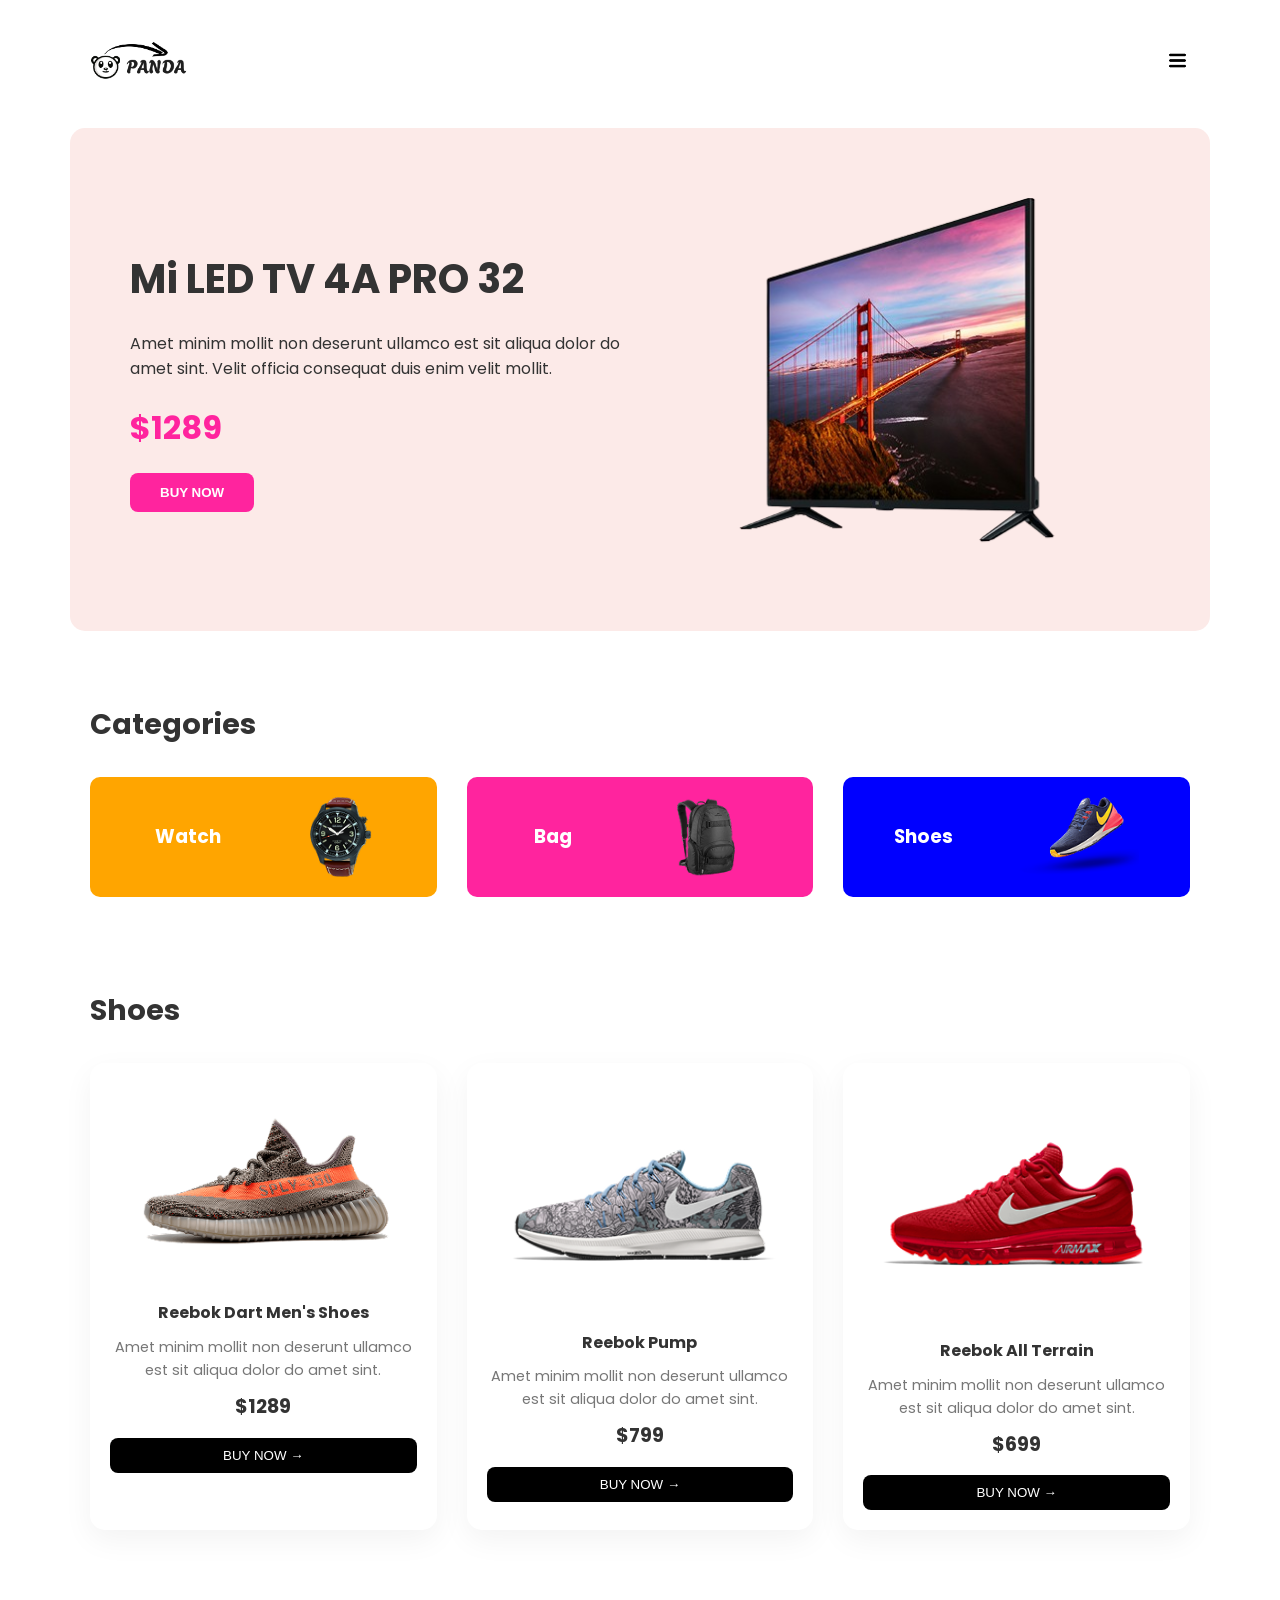
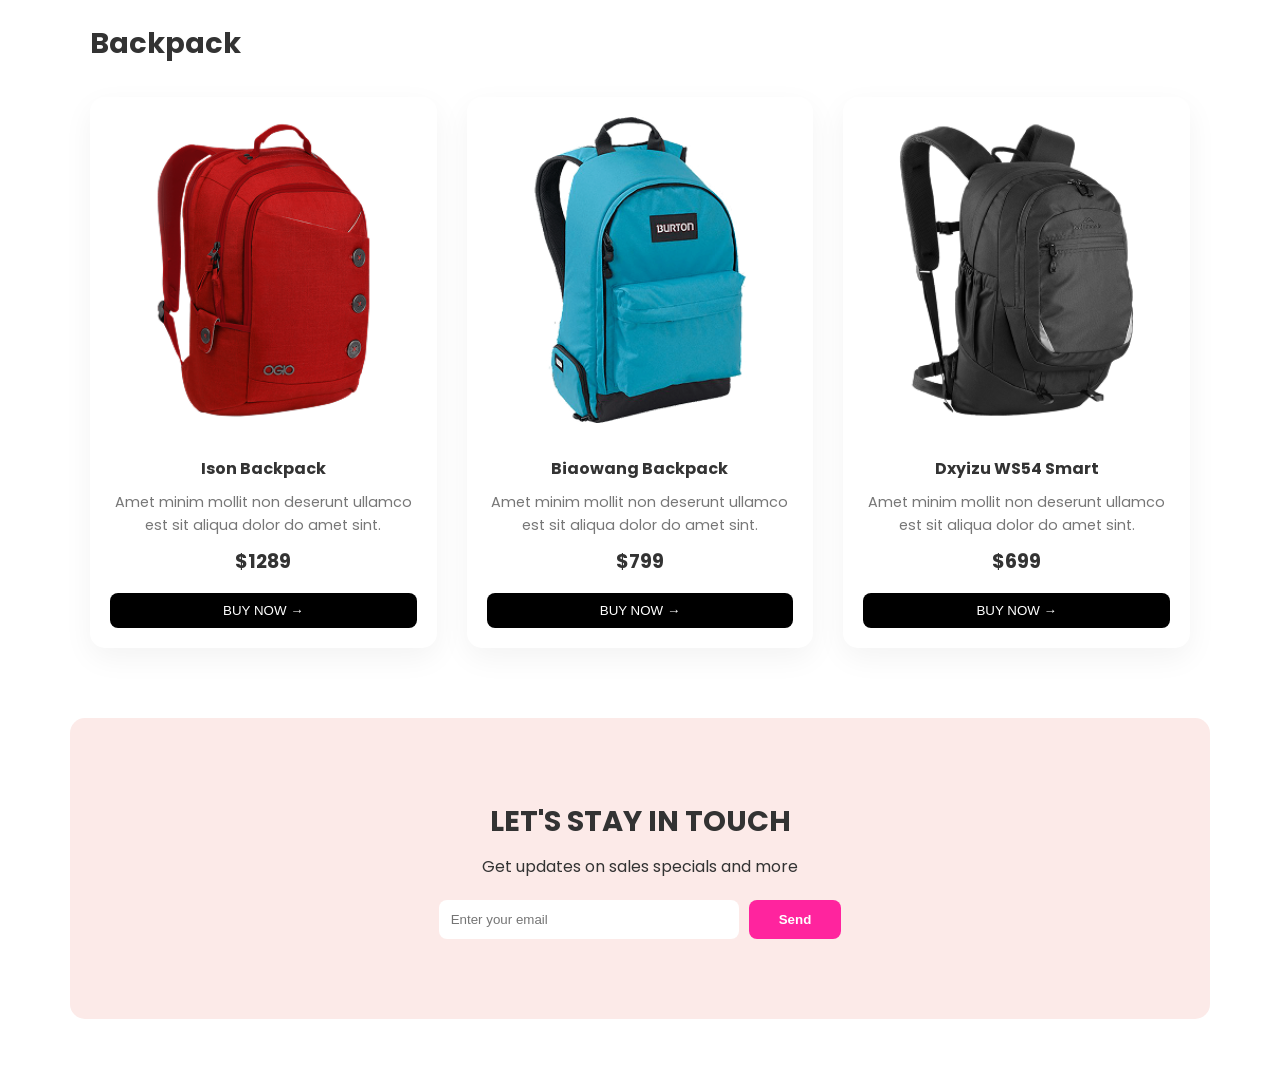
<file: index.html>
<!DOCTYPE html>
<html lang="en">

<head>
    <meta charset="UTF-8">
    <meta name="viewport" content="width=device-width, initial-scale=1.0">
    <title>Goods Panda | Ecommerce Landing Page</title>
    <link rel="stylesheet" href="style.css">
    <link href="https://fonts.googleapis.com/css2?family=Poppins:wght@300;400;600;700&display=swap" rel="stylesheet">
</head>

<body>

    <header class="container">
        <nav class="navbar">
            <div class="logo">
                <img src="assets/logo.png" alt="Panda Logo">
            </div>
            <div class="menu-icon">
                <img src="assets/menu-bar.png" alt="Menu">
            </div>
        </nav>
    </header>

    <section class="container hero-section">
        <div class="hero-content">
            <h1>Mi LED TV 4A PRO 32</h1>
            <p>Amet minim mollit non deserunt ullamco est sit aliqua dolor do amet sint. Velit officia consequat duis
                enim velit mollit.</p>
            <h2 class="price">$1289</h2>
            <button class="btn-pink">BUY NOW</button>
        </div>
        <div class="hero-image">
            <img src="assets/hero-tv.png" alt="Mi TV">
        </div>
    </section>

    <section class="container">
        <h2 class="section-title">Categories</h2>
        <div class="categories-grid">
            <div class="cat-card cat-watch">
                <h3>Watch</h3>
                <img src="assets/category-watch.png" alt="Watch">
            </div>
            <div class="cat-card cat-bag">
                <h3>Bag</h3>
                <img src="assets/category-bag.png" alt="Bag">
            </div>
            <div class="cat-card cat-shoe">
                <h3>Shoes</h3>
                <img src="assets/category-shoe.png" alt="Shoes">
            </div>
        </div>
    </section>

    <section class="container product-section">
        <h2 class="section-title">Shoes</h2>
        <div class="product-grid">
            <div class="product-card">
                <img src="assets/shoe-1.png" alt="Shoe 1">
                <h4>Reebok Dart Men's Shoes</h4>
                <p>Amet minim mollit non deserunt ullamco est sit aliqua dolor do amet sint.</p>
                <h5>$1289</h5>
                <button class="btn-black">BUY NOW &rarr;</button>
            </div>
            <div class="product-card">
                <img src="assets/shoe-2.png" alt="Shoe 2">
                <h4>Reebok Pump</h4>
                <p>Amet minim mollit non deserunt ullamco est sit aliqua dolor do amet sint.</p>
                <h5>$799</h5>
                <button class="btn-black">BUY NOW &rarr;</button>
            </div>
            <div class="product-card">
                <img src="assets/shoe-3.png" alt="Shoe 3">
                <h4>Reebok All Terrain</h4>
                <p>Amet minim mollit non deserunt ullamco est sit aliqua dolor do amet sint.</p>
                <h5>$699</h5>
                <button class="btn-black">BUY NOW &rarr;</button>
            </div>
        </div>
    </section>

    <section class="container product-section">
        <h2 class="section-title">Backpack</h2>
        <div class="product-grid">
            <div class="product-card">
                <img src="assets/bag-1.png" alt="Bag 1">
                <h4>Ison Backpack</h4>
                <p>Amet minim mollit non deserunt ullamco est sit aliqua dolor do amet sint.</p>
                <h5>$1289</h5>
                <button class="btn-black">BUY NOW &rarr;</button>
            </div>
            <div class="product-card">
                <img src="assets/bag-2.png" alt="Bag 2">
                <h4>Biaowang Backpack</h4>
                <p>Amet minim mollit non deserunt ullamco est sit aliqua dolor do amet sint.</p>
                <h5>$799</h5>
                <button class="btn-black">BUY NOW &rarr;</button>
            </div>
            <div class="product-card">
                <img src="assets/bag-3.png" alt="Bag 3">
                <h4>Dxyizu WS54 Smart</h4>
                <p>Amet minim mollit non deserunt ullamco est sit aliqua dolor do amet sint.</p>
                <h5>$699</h5>
                <button class="btn-black">BUY NOW &rarr;</button>
            </div>
        </div>
    </section>

    <section class="container newsletter-section">
        <div class="newsletter-content">
            <h3>LET'S STAY IN TOUCH</h3>
            <p>Get updates on sales specials and more</p>
            <div class="subscribe-form">
                <input type="email" placeholder="Enter your email">
                <button class="btn-pink">Send</button>
            </div>
        </div>
    </section>

</body>

</html>
</file>
<file: style.css>
* {
    margin: 0;
    padding: 0;
    box-sizing: border-box;
}

body {
    font-family: 'Poppins', sans-serif;
    color: #333;
    line-height: 1.6;
}

.container {
    max-width: 1140px;
    margin: 0 auto;
    padding: 20px;
}

.navbar {
    display: flex;
    justify-content: space-between;
    align-items: center;
    padding: 20px 0;
}

.logo img {
    height: 40px;
}

.menu-icon img {
    height: 25px;
    cursor: pointer;
}

.hero-section {
    background-color: #fceae8;
    border-radius: 15px;
    display: flex;
    align-items: center;
    padding: 60px;
    margin-bottom: 50px;
}

.hero-content {
    flex: 1;
}

.hero-image {
    flex: 1;
    text-align: center;
}

.hero-image img {
    width: 100%;
    max-width: 400px;
}

.hero-content h1 {
    font-size: 2.5rem;
    margin-bottom: 20px;
}

.price {
    color: #FF249E;
    font-size: 2rem;
    margin: 20px 0;
}

.btn-pink {
    background-color: #FF249E;
    color: white;
    border: none;
    padding: 12px 30px;
    border-radius: 8px;
    cursor: pointer;
    font-weight: 600;
}

.section-title {
    margin-bottom: 30px;
    font-size: 1.8rem;
}

.categories-grid {
    display: grid;
    grid-template-columns: repeat(3, 1fr);
    gap: 30px;
    margin-bottom: 50px;
}

.cat-card {
    display: flex;
    justify-content: space-around;
    align-items: center;
    padding: 20px;
    border-radius: 10px;
    color: white;
}

.cat-card img {
    height: 80px;
}

.cat-watch {
    background-color: #FFA500;
}

.cat-bag {
    background-color: #FF249E;
}

.cat-shoe {
    background-color: #0000FF;
}

.product-grid {
    display: grid;
    grid-template-columns: repeat(3, 1fr);
    gap: 30px;
    margin-bottom: 50px;
}

.product-card {
    text-align: center;
    padding: 20px;
    box-shadow: 0 10px 30px rgba(0, 0, 0, 0.05);
    border-radius: 15px;
}

.product-card img {
    width: 100%;
    margin-bottom: 15px;
}

.product-card h4 {
    margin: 10px 0;
}

.product-card p {
    font-size: 0.9rem;
    color: #777;
    margin-bottom: 10px;
}

.product-card h5 {
    font-size: 1.2rem;
    margin-bottom: 15px;
}

.btn-black {
    background-color: black;
    color: white;
    border: none;
    padding: 10px 20px;
    border-radius: 8px;
    width: 100%;
    cursor: pointer;
}


.newsletter-section {
    background-color: #fceae8;
    border-radius: 15px;
    text-align: center;
    padding: 80px 20px;
    margin-bottom: 50px;
}

.newsletter-content h3 {
    font-size: 1.8rem;
    margin-bottom: 10px;
}

.subscribe-form {
    margin-top: 20px;
    display: flex;
    justify-content: center;
    gap: 10px;
}

.subscribe-form input {
    padding: 12px;
    border: none;
    border-radius: 8px;
    width: 300px;
}


@media (max-width: 992px) {
    .hero-section {
        flex-direction: column-reverse;
        padding: 40px;
        text-align: center;
    }

    .hero-content h1 {
        font-size: 2rem;
        margin-top: 20px;
    }

    .product-grid {
        grid-template-columns: repeat(2, 1fr);
    }

    .categories-grid {
        grid-template-columns: repeat(2, 1fr);
    }
}


@media (max-width: 640px) {

    .categories-grid,
    .product-grid {
        grid-template-columns: 1fr;
    }

    .subscribe-form {
        flex-direction: column;
        align-items: center;
    }

    .subscribe-form input {
        width: 100%;
    }

    .cat-card {
        flex-direction: column;
        text-align: center;
    }

    .cat-card h3 {
        margin-bottom: 10px;
    }
}

@media (max-width: 350px) {
    .hero-content h1 {
        font-size: 1.5rem;
    }

    .price {
        font-size: 1.5rem;
    }
}
</file>
